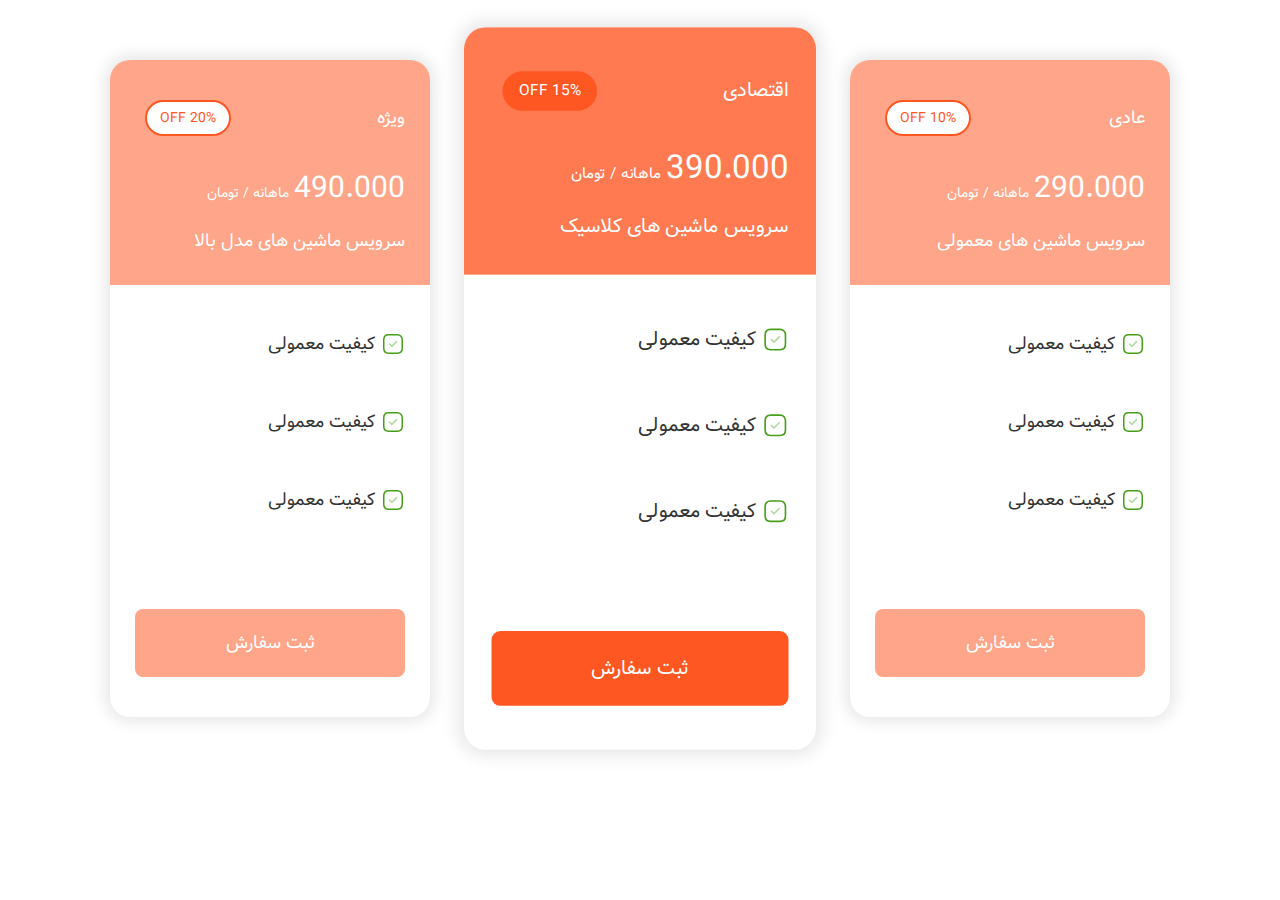
<file: index.html>
<!DOCTYPE html>
<html lang="en">
  <head>
    <meta charset="UTF-8" />
    <meta http-equiv="X-UA-Compatible" content="IE=edge" />
    <meta name="viewport" content="width=device-width, initial-scale=1.0" />
    <title>تپسی کلون</title>
    <link rel="icon" href="./assets/images/logo.svg" />
    <link rel="stylesheet" href="css/fonts.css" />
    <link rel="stylesheet" href="css/style.css" />
  </head>
  <body dir="rtl">
    <section class="block-plan container">
      <div class="plan">
        <div class="card card--secondary">
          <header class="card__header">
            <span class="plan__introduction">
              <span class="plan__name">عادی</span>
              <span class="badge">10% off</span>
            </span>
            <span class="plan__price">290.000</span>
            <span class="plan__billing-cycle">ماهانه / تومان</span>
            <span class="plan__discription">سرویس ماشین های معمولی</span>
          </header>
          <div class="card__body">
            <ul class="list list--tick">
              <li class="list__item">کیفیت معمولی</li>
              <li class="list__item">کیفیت معمولی</li>
              <li class="list__item">کیفیت معمولی</li>
            </ul>
            <button class="btn btn--secondary btn--block">ثبت سفارش</button>
          </div>
        </div>
      </div>
      <div class="plan plan--popular">
        <div class="card card--primary">
          <header class="card__header">
            <span class="plan__introduction">
              <span class="plan__name">اقتصادی</span>
              <span class="badge badge--primary">15% off</span>
            </span>
            <span class="plan__price">390.000</span>
            <span class="plan__billing-cycle">ماهانه / تومان</span>
            <span class="plan__discription">سرویس ماشین های کلاسیک</span>
          </header>
          <div class="card__body">
            <ul class="list list--tick">
              <li class="list__item">کیفیت معمولی</li>
              <li class="list__item">کیفیت معمولی</li>
              <li class="list__item">کیفیت معمولی</li>
            </ul>
            <button class="btn btn--primary btn--block">ثبت سفارش</button>
          </div>
        </div>
      </div>
      <div class="plan">
        <div class="card card--secondary">
          <header class="card__header">
            <span class="plan__introduction">
              <span class="plan__name">ویژه</span>
              <span class="badge">20% off</span>
            </span>
            <span class="plan__price">490.000</span>
            <span class="plan__billing-cycle">ماهانه / تومان</span>
            <span class="plan__discription">سرویس ماشین های مدل بالا</span>
          </header>
          <div class="card__body">
            <ul class="list list--tick">
              <li class="list__item">کیفیت معمولی</li>
              <li class="list__item">کیفیت معمولی</li>
              <li class="list__item">کیفیت معمولی</li>
            </ul>
            <button class="btn btn--secondary btn--block">ثبت سفارش</button>
          </div>
        </div>
      </div>
    </section>
  </body>
</html>
</file>
<file: css/fonts.css>
@font-face {
  font-family: vazir;
  font-weight: 400;
  font-style: normal;
  src: url(../assets/fonts/Vazir.woff) format("woff");
}

@font-face {
  font-family: vazir;
  font-style: normal;
  font-weight: bold;
  src: url(../assets/fonts/Vazir-Bold.woff) format("woff");
}

body,
button {
  font-family: vazir;
}
</file>
<file: css/style.css>
/* css reset */
*,
*::after,
*::before {
  box-sizing: border-box;
  margin: 0;
  padding: 0;
  /* list-style: none; */
  text-decoration: none;
}
/* css reset */

/* root variable */
:root {
  --color-primary: #ff5722;
  --color-primary-light: #ff7a50;
  --color-secodary-light: #fff6f2;
  --color-secodary-dark: #ffa589;
  --color-navbar: #f8f8f8;
  --color-heading: #000;
  --color-white: #fff;
  --color-body: #333;
}
/* root variable */

/* asinging color */

body {
  color: var(--color-body);
  font-size: 1.4rem;
}

h1,
h2,
h3 {
  color: var(--color-heading);
  font-weight: 700;
}

/* asinging color */

/* typography */
html {
  font-size: 62.5%;
}
h1 {
  font-size: 2.5rem;
}
h2 {
  font-size: 2.2rem;
}

@media screen and (min-width: 1024px) {
  body {
    font-size: 1.8rem;
  }
  h1 {
    font-size: 5rem;
  }
  h2 {
    font-size: 3.5rem;
  }
}

/* typography */

/* buttons */

.btn {
  cursor: pointer;
  outline: 0;
  border: 0;
  padding: 2rem 2.5rem;
  border-radius: 8px;
  margin: 1rem 0;
  text-align: center;
  white-space: nowrap;
  font-size: 1.4rem;
}

.btn--primary {
  background: var(--color-primary);
  color: var(--color-white);
}

.btn--secondary {
  background: var(--color-secodary-dark);
  color: var(--color-white);
}

.btn--block {
  width: 100%;
  font-size: 1.6rem;
}

@media screen and (min-width: 1024px) {
  .btn {
    font-size: 1.6rem;
  }
  .btn--block {
    font-size: 2rem;
  }
}
/* buttons */

/* badge */
.badge {
  border: 2px solid var(--color-primary);
  border-radius: 32px;
  color: var(--color-primary);
  background: var(--color-white);
  font-size: 1.2rem;
  padding: 0.5rem 1.3rem;
  margin: 1rem;
  display: inline-block;
  text-transform: uppercase;
}
.badge--primary {
  background: var(--color-primary);
  color: var(--color-white);
  font-size: 1.2rem;
}

@media screen and (min-width: 1024px) {
  .badge,
  .badge--primary {
    font-size: 1.4rem;
  }
}
/* badge */

/* list */

.list {
  list-style: none;
  font-size: 1.6rem;
}
.list--inline .list__item {
  display: inline-block;
  margin-left: 2rem;
}

/* .list--tick .list__item::before {
  content: " ";
  width: 35px;
  height: 35px;
  background: url(../assets/images/Tick-Square.svg) no-repeat;

  padding: 3rem;
} */
.list--tick .list__item {
  background: url(../assets/images/Tick-Square.svg) no-repeat right center;
  padding: 1.5rem 3rem;
  margin-bottom: 1rem;
}

@media screen and (min-width: 1024px) {
  .list--tick .list__item {
    margin-bottom: 2rem;
    font-size: 1.8rem;
  }
}

/* list */

/* plan */

/* container */
.container {
  max-width: 1140px;
  margin: 0 auto;
}

/* container */

.block-plan {
  display: grid;
  gap: 10rem 5rem;
  justify-content: center;
  grid-template-columns: repeat(auto-fit, minmax(250px, 320px));
  margin-top: 6rem;
}
.paln {
  /* max-width: 300px; */
  font-size: 1.8rem;
  transition: all 0.4s ease-in;
}

.card {
  border-radius: 20px;
  overflow: hidden;
  box-shadow: 0 0 15px 5px rgba(0, 0, 0, 0.096);
}

.card__header,
.card__body {
  padding: 3rem 2.5rem;
}
.card__header {
  color: var(--color-white);
}
.card--secondary .card__header {
  background: var(--color-secodary-dark);
}
.card--primary .card__header {
  background-color: var(--color-primary-light);
}

/* header plan */

.plan__introduction {
  display: flex;
  align-items: center;
  justify-content: space-between;
  margin-bottom: 2rem;
}
.plan__price {
  font-size: 3rem;
}
.plan__billing-cycle {
  font-size: 1.4rem;
}
.plan__discription {
  display: block;
  margin-top: 1.5rem;
}

.plan .btn--block {
  margin-top: 6rem;
  font-size: 1.6rem;
}

@media screen and (min-width: 1024px) {
  .plan .btn--block {
    font-size: 1.8rem;
  }
  .plan:hover {
    transform: scale(1.05);
  }
  .plan--popular {
    transform: scale(1.1);
  }
  .plan--popular:hover {
    transform: scale(1.14);
  }
}

/* plan */
</file>
